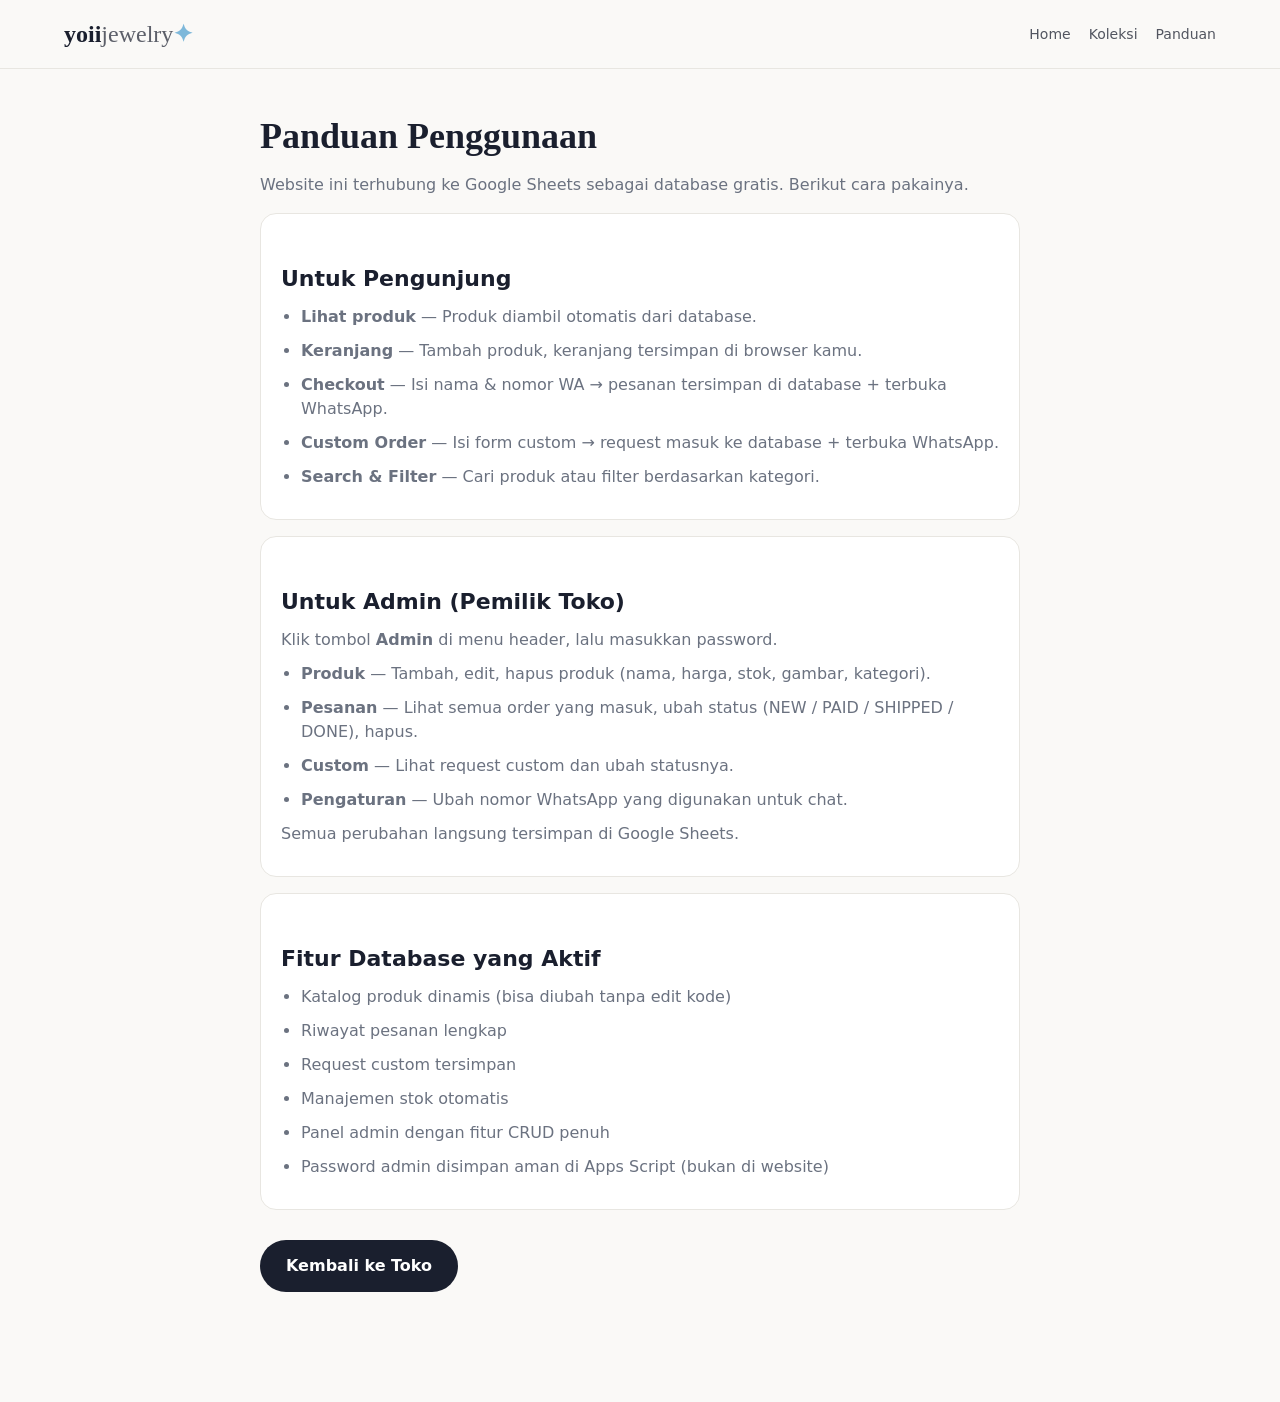
<file: panduan.html>
<!doctype html>
<html lang="id">
<head>
  <meta charset="utf-8">
  <meta name="viewport" content="width=device-width,initial-scale=1">
  <title>Panduan — Yoii Jewelry</title>
  <link rel="icon" type="image/png" sizes="32x32" href="favicon-32.png">
  <link rel="stylesheet" href="style.css">
  <style>
    .guide { max-width: 800px; margin: 40px auto; padding: 0 20px 60px; }
    .guide h1 { font-family: "Playfair Display", serif; font-size: 36px; margin-bottom: 10px; }
    .guide h2 { margin: 28px 0 10px; font-size: 22px; }
    .guide p, .guide li { color: var(--muted); margin-bottom: 10px; }
    .guide ul { padding-left: 20px; }
    .card { background: #fff; border-radius: 16px; padding: 20px; margin: 16px 0; border: 1px solid var(--line); }
  </style>
</head>
<body>
<header class="site-header">
  <a class="brand" href="index.html">yoii<span>jewelry</span><b>✦</b></a>
  <nav class="nav">
    <a href="index.html">Home</a>
    <a href="index.html#collection">Koleksi</a>
    <a href="panduan.html">Panduan</a>
  </nav>
</header>

<main class="guide">
  <h1>Panduan Penggunaan</h1>
  <p>Website ini terhubung ke Google Sheets sebagai database gratis. Berikut cara pakainya.</p>

  <div class="card">
    <h2>Untuk Pengunjung</h2>
    <ul>
      <li><strong>Lihat produk</strong> — Produk diambil otomatis dari database.</li>
      <li><strong>Keranjang</strong> — Tambah produk, keranjang tersimpan di browser kamu.</li>
      <li><strong>Checkout</strong> — Isi nama & nomor WA → pesanan tersimpan di database + terbuka WhatsApp.</li>
      <li><strong>Custom Order</strong> — Isi form custom → request masuk ke database + terbuka WhatsApp.</li>
      <li><strong>Search & Filter</strong> — Cari produk atau filter berdasarkan kategori.</li>
    </ul>
  </div>

  <div class="card">
    <h2>Untuk Admin (Pemilik Toko)</h2>
    <p>Klik tombol <strong>Admin</strong> di menu header, lalu masukkan password.</p>
    <ul>
      <li><strong>Produk</strong> — Tambah, edit, hapus produk (nama, harga, stok, gambar, kategori).</li>
      <li><strong>Pesanan</strong> — Lihat semua order yang masuk, ubah status (NEW / PAID / SHIPPED / DONE), hapus.</li>
      <li><strong>Custom</strong> — Lihat request custom dan ubah statusnya.</li>
      <li><strong>Pengaturan</strong> — Ubah nomor WhatsApp yang digunakan untuk chat.</li>
    </ul>
    <p>Semua perubahan langsung tersimpan di Google Sheets.</p>
  </div>

  <div class="card">
    <h2>Fitur Database yang Aktif</h2>
    <ul>
      <li>Katalog produk dinamis (bisa diubah tanpa edit kode)</li>
      <li>Riwayat pesanan lengkap</li>
      <li>Request custom tersimpan</li>
      <li>Manajemen stok otomatis</li>
      <li>Panel admin dengan fitur CRUD penuh</li>
      <li>Password admin disimpan aman di Apps Script (bukan di website)</li>
    </ul>
  </div>

  <p style="margin-top:30px"><a class="btn primary" href="index.html">Kembali ke Toko</a></p>
</main>
</body>
</html>
</file>
<file: style.css>
:root{--ink:#1a1f2e;--muted:#6b7280;--line:#e8e6e1;--blue:#7eb8da;--blue2:#eef6fb;--butter:#f6e7c1;--butter2:#fdf6e3;--bg:#faf9f7;--radius:18px}
*{box-sizing:border-box;margin:0;padding:0}
html{scroll-behavior:smooth}
body{font-family:"DM Sans",system-ui,sans-serif;color:var(--ink);background:var(--bg);line-height:1.5}
img{max-width:100%;display:block}
a{color:inherit;text-decoration:none}
button,select,input,textarea{font:inherit}
.btn{display:inline-flex;align-items:center;justify-content:center;gap:8px;padding:14px 26px;border-radius:99px;border:0;cursor:pointer;font-weight:600;transition:.2s}
.btn.primary{background:var(--ink);color:#fff}
.btn.ghost{background:transparent;border:1.5px solid var(--ink)}
.btn.blue{background:var(--blue);color:#fff}
.btn:disabled{opacity:.55;cursor:not-allowed}

.site-header{position:sticky;top:0;z-index:50;display:flex;align-items:center;gap:20px;padding:16px 5vw;background:rgba(250,249,247,.92);backdrop-filter:blur(12px);border-bottom:1px solid var(--line)}
.brand{font-family:"Playfair Display",serif;font-size:24px;font-weight:700}
.brand span{font-weight:400;opacity:.7}
.brand b{color:var(--blue)}
.nav{display:flex;gap:18px;margin-left:auto}
.nav a{font-size:14px;font-weight:500;opacity:.75}
.nav a:hover,.admin-link{opacity:1;color:var(--blue)}
.actions{display:flex;align-items:center;gap:10px}
.actions button,.actions select{border:0;background:var(--blue2);width:40px;height:40px;border-radius:50%;cursor:pointer;font-size:16px;display:grid;place-items:center}
.actions select{width:auto;padding:0 10px;border-radius:20px;font-size:13px}
.menu-btn{display:none;border:0;background:var(--blue2);width:40px;height:40px;border-radius:50%;font-size:18px;cursor:pointer}

.hero{display:grid;grid-template-columns:1.05fr 1fr;gap:40px;padding:70px 5vw;align-items:center;background:linear-gradient(135deg,#fff 40%,var(--blue2))}
.eyebrow{font-size:12px;font-weight:700;letter-spacing:1.5px;color:var(--blue);display:block;margin-bottom:14px}
.hero h1{font-family:"Playfair Display",serif;font-size:clamp(42px,5.5vw,64px);line-height:1.08;margin-bottom:18px}
.hero h1 em{font-style:italic;color:var(--blue)}
.hero p{color:var(--muted);max-width:420px;margin-bottom:28px}
.hero-actions{display:flex;gap:12px;flex-wrap:wrap}
.slider{position:relative;border-radius:28px;overflow:hidden;box-shadow:0 20px 50px rgba(0,0,0,.08)}
.slides{position:relative;height:480px}
.slide{position:absolute;inset:0;opacity:0;transition:opacity .6s}
.slide.active{opacity:1}
.slide img{width:100%;height:100%;object-fit:cover}
.prev,.next{position:absolute;top:50%;transform:translateY(-50%);width:42px;height:42px;border-radius:50%;border:0;background:rgba(255,255,255,.9);font-size:22px;cursor:pointer;z-index:2}
.prev{left:14px}.next{right:14px}
.dots{position:absolute;bottom:16px;left:0;right:0;display:flex;justify-content:center;gap:8px}
.dots button{width:8px;height:8px;border-radius:50%;border:0;background:rgba(255,255,255,.5);cursor:pointer}
.dots button.active{background:#fff;width:22px;border-radius:99px}

.ticker{display:flex;gap:40px;padding:14px 0;overflow:hidden;background:var(--ink);color:#fff;font-size:12px;font-weight:700;letter-spacing:1px;white-space:nowrap}
.ticker span{flex-shrink:0}

.section{padding:80px 5vw}
.section-head{display:flex;justify-content:space-between;align-items:flex-end;margin-bottom:32px;gap:16px;flex-wrap:wrap}
.section-head h2{font-family:"Playfair Display",serif;font-size:clamp(28px,3.5vw,40px)}
.status-badge{font-size:12px;font-weight:600;padding:6px 12px;border-radius:99px;background:var(--blue2);color:var(--muted)}
.status-badge.ok{background:#e6f6ea;color:#1a7a3a}
.status-badge.err{background:#fde8e8;color:#b42318}

.categories{display:grid;grid-template-columns:repeat(5,1fr);gap:12px}
.categories button{display:flex;flex-direction:column;align-items:center;gap:8px;padding:20px 12px;border:1.5px solid var(--line);border-radius:var(--radius);background:#fff;cursor:pointer;font-weight:600}
.categories button.active,.categories button:hover{border-color:var(--blue);background:var(--blue2)}

.products{display:grid;grid-template-columns:repeat(4,1fr);gap:18px}
.product{background:#fff;border-radius:22px;overflow:hidden;border:1px solid var(--line);transition:.25s}
.product:hover{transform:translateY(-4px);box-shadow:0 16px 40px rgba(0,0,0,.07)}
.product-img{position:relative;height:240px;background:var(--butter2)}
.product-img img{width:100%;height:100%;object-fit:cover}
.badge{position:absolute;top:12px;left:12px;background:var(--ink);color:#fff;font-size:10px;font-weight:700;padding:5px 10px;border-radius:99px}
.badge.out{background:#b42318}
.product-info{padding:16px}
.product-info h3{font-size:15px;font-weight:600}
.product-info p{font-size:12px;color:var(--muted);margin:4px 0 12px}
.product-bottom{display:flex;justify-content:space-between;align-items:center}
.product-bottom .add{width:36px;height:36px;border-radius:50%;border:0;background:var(--butter);font-size:18px;cursor:pointer}

.promo{display:grid;grid-template-columns:1.2fr .8fr;gap:40px;align-items:center;background:linear-gradient(120deg,var(--butter2),#fff)}
.promo h2{font-family:"Playfair Display",serif;font-size:clamp(36px,4.5vw,52px);margin:10px 0 16px}
.promo-card{background:var(--ink);color:#fff;border-radius:28px;padding:40px 32px;text-align:center}
.promo-card strong{display:block;font-family:"Playfair Display",serif;font-size:42px;margin:12px 0}
.promo-card i{font-style:italic;color:var(--butter)}

.custom{text-align:center;background:var(--blue2)}
.custom h2,.about h2{font-family:"Playfair Display",serif;font-size:clamp(32px,4vw,46px);margin:10px 0 16px}
.custom p{color:var(--muted);max-width:480px;margin:0 auto 28px}
.about{display:grid;grid-template-columns:1fr 1fr;gap:40px;align-items:center}
.about p{color:var(--muted)}

footer{display:flex;align-items:center;justify-content:space-between;gap:20px;padding:30px 5vw;border-top:1px solid var(--line);flex-wrap:wrap}
footer p{color:var(--muted);font-size:12px}

.wa-float{position:fixed;right:22px;bottom:22px;z-index:45;display:flex;gap:9px;align-items:center;background:#25d366;color:#fff;padding:13px 17px;border-radius:99px;box-shadow:0 10px 30px rgba(0,0,0,.2);font-weight:600}

.overlay,.shade{display:none;position:fixed;inset:0;background:rgba(20,30,45,.45);z-index:60}
.overlay.open,.shade.open{display:block}
.modal{width:min(520px,92vw);margin:8vh auto;background:#fff;border-radius:25px;padding:30px;position:relative;max-height:84vh;overflow-y:auto}
.admin-modal{width:min(900px,96vw)}
.close{border:0;background:transparent;font-size:27px;cursor:pointer;position:absolute;right:18px;top:10px}
.modal label{display:block;font-size:13px;font-weight:600;margin:14px 0 6px}
.modal input,.modal textarea,.modal select{width:100%;padding:13px 15px;border:1px solid var(--line);border-radius:13px;background:#fafafa}
.form-total{margin:18px 0 12px}
.modal .btn{width:100%;margin-top:10px}
.search-results{display:grid;gap:8px;margin-top:12px}
.search-result{padding:12px;background:var(--blue2);border-radius:12px;cursor:pointer;display:flex;justify-content:space-between}

.cart{position:fixed;right:-430px;top:0;width:min(410px,92vw);height:100vh;background:#fff;z-index:80;padding:25px;transition:.35s;display:flex;flex-direction:column}
.cart.open{right:0}
.cart-head{display:flex;justify-content:space-between;align-items:center}
.cart-item{display:flex;justify-content:space-between;gap:15px;border-bottom:1px solid var(--line);padding:14px 0}
.cart-foot{margin-top:auto;display:grid;gap:15px;padding-top:16px}
.cart-foot .btn{width:100%}

.admin-tabs{display:flex;gap:8px;margin:16px 0;flex-wrap:wrap}
.admin-tabs .tab{padding:8px 16px;border-radius:99px;border:1px solid var(--line);background:#fff;cursor:pointer}
.admin-tabs .tab.active{background:var(--ink);color:#fff}
.admin-content{margin-top:10px}
.admin-table{width:100%;border-collapse:collapse;font-size:13px}
.admin-table th,.admin-table td{border:1px solid var(--line);padding:8px;text-align:left}
.admin-table th{background:var(--blue2)}
.admin-table button{padding:4px 10px;border-radius:6px;border:0;background:var(--butter2);cursor:pointer;margin:0 2px}
.admin-form{display:grid;gap:10px;margin-bottom:16px;padding:12px;background:var(--blue2);border-radius:12px}

@media(max-width:900px){
  .nav{display:none;position:absolute;top:76px;left:0;right:0;background:#fff;padding:25px;flex-direction:column;border-bottom:1px solid var(--line)}
  .nav.open{display:flex}
  .menu-btn{display:block}
  .hero{grid-template-columns:1fr;padding:55px 6vw}
  .slides{height:420px}
  .categories{grid-template-columns:repeat(3,1fr)}
  .products{grid-template-columns:repeat(2,1fr)}
  .promo,.about{grid-template-columns:1fr}
  .section{padding:70px 6vw}
}
@media(max-width:520px){
  .products{grid-template-columns:1fr 1fr;gap:10px}
  .product-img{height:180px}
  .wa-float b{display:none}
  .wa-float{width:54px;height:54px;justify-content:center;padding:0}
}
</file>
